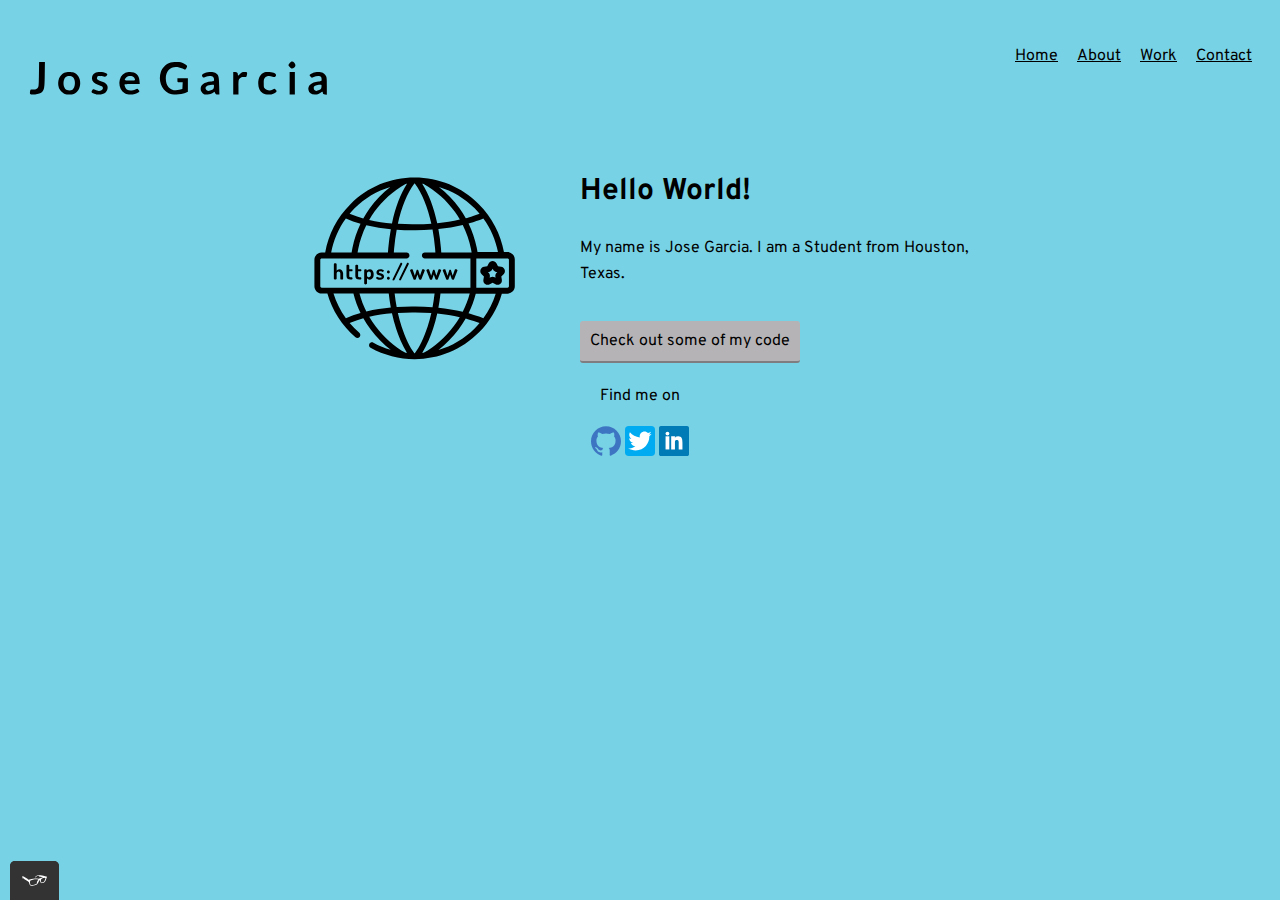
<file: index.html>
<!DOCTYPE html>
<html lang="en">
   <head>
      <meta name="viewport" content="width=device-width, initial-scale=1">
      <meta charset="UTF-8">
      <title>Portfolio</title>
      <link rel="stylesheet" type="text/css" href="https://necolas.github.io/normalize.css/8.0.1/normalize.css">
      <link href="https://fonts.googleapis.com/css2?family=Overpass:wght@400;700&amp;display=swap" rel="stylesheet">
      <link href="https://fonts.googleapis.com/css?family=Overpass:400,700" rel="stylesheet">
      <link rel="stylesheet" type="text/css" href="css/style.production.css">
   </head>
   <body>
      <header class="page-header">
         <img src="img/logo-1.svg" width="300" height="100" alt="logo" class="page-header__item">
         <nav class="main-navigation-page-header__item">
            <ul role="menubar" class="navigation-list">
               <li role="presentation">
                  <a href="index.html" role="menuitem" class="navigation-list__item navigation-list__item--active">Home</a>
               </li>
               <li role="presentation">
                  <a href="about.html" role="menuitem" class="navigation-list__item" aria-label="About Me">About</a>
               </li>
               <li role="presentation">
                  <a href="work.html" role="menuitem" class="navigation-list__item">Work</a>
               </li>
               <li role="presentation">
                  <a href="contact.html" role="menuitem" class="navigation-list__item">Contact</a>
               </li>
            </ul>
         </nav>
      </header>
      <div class="profile">
         <img src="img/domain.svg" width="200" height="200" class="profile__portrait" alt="Web Development">
         <h1>Hello World!</h1>
         <p>My name is Jose Garcia. I am a <span>Student</span> from Houston, Texas.</p>
      </div>
      <br>
      <a href="https://codepen.io/joseg-cf/pen/LYZYBzj" class="button">Check out some of my code</a>
      <footer class="page-footer">
         <p>Find me on</p>
         <!-- Github Icon -->
         <div class="social-media">
            <a href="https://github.com/JoseG-CF"><img src="img/iconfinder_Github.svg" width="30" height="30" alt="github"></a> <!-- Twitter Icon-->
            <a href="https://twitter.com/careerfoundry"><img src="img/iconfinder_twitter.svg" width="30" height="30" alt="twitter"></a> <!-- LinkedIn Icon-->
            <a href="https://www.linkedin.com/in/jose-garcia-21a3b71b9/"><img src="img/iconfinder_linkedin.svg" width="30" height="30" alt="linkedin"></a>
         </div>
      </footer>
      <script src="js/tota11y.min.js"></script>
   </body>
</html>
</file>
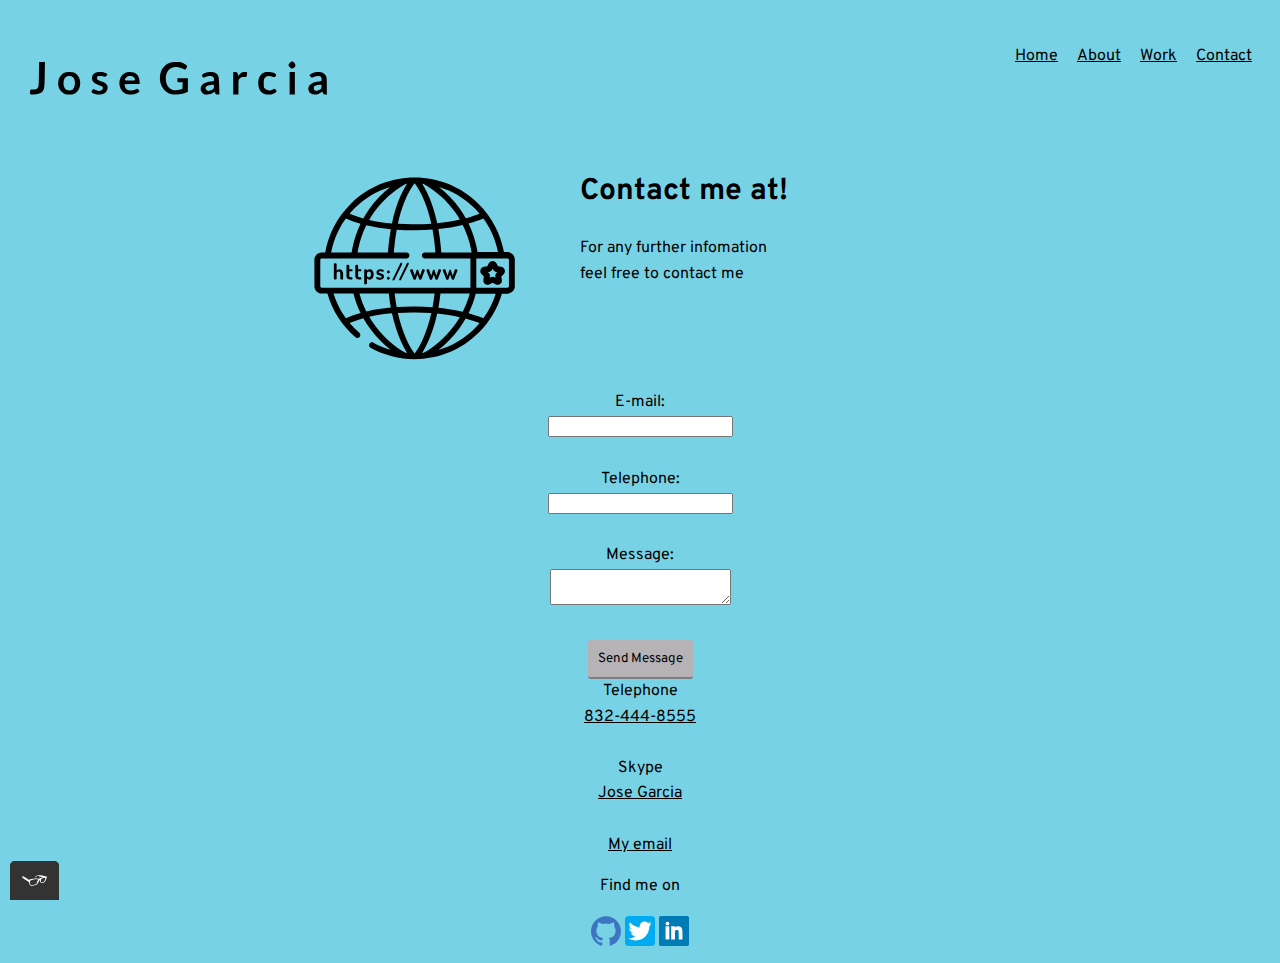
<file: contact.html>
<!DOCTYPE html>
<html lang="en">
   <head>
      <meta name="viewport" content="width=device-width, initial-scale=1">
      <meta charset="UTF-8">
      <title>Contact Jose Garcia</title>
      <link rel="stylesheet" type="text/css" href="https://necolas.github.io/normalize.css/8.0.1/normalize.css">
      <link href="https://fonts.googleapis.com/css2?family=Overpass:wght@400;700&amp;display=swap" rel="stylesheet">
      <link href="https://fonts.googleapis.com/css?family=Overpass:400,700" rel="stylesheet">
      <link rel="stylesheet" type="text/css" href="css/style.production.css">
   </head>
   <body>
      <div>
         <header class="page-header">
            <img src="img/logo-1.svg" width="300" height="100" alt="logo" class="page-header__item">
            <nav class="main-navigation-page-header__item">
               <ul role="menubar" class="navigation-list">
                  <li role="presentation">
                     <a href="index.html" role="menuitem" class="navigation-list__item">Home</a>
                  </li>
                  <li role="presentation">
                     <a href="about.html" role="menuitem" class="navigation-list__item" aria-label="About Me">About</a>
                  </li>
                  <li role="presentation">
                     <a href="work.html" role="menuitem" class="navigation-list__item">Work</a>
                  </li>
                  <li role="presentation">
                     <a href="contact.html" role="menuitem" class="navigation-list__item navigation-list__item--active">Contact</a>
                  </li>
               </ul>
            </nav>
         </header>
         <div class="profile">
            <img src="img/domain.svg" width="200" height="200" class="profile__portrait" alt="Web Development">
            <h1>Contact me at!</h1>
         </div>
         For any further infomation<br>
         feel free to contact me<br>
         <br>
         <br>
         <br>
         <br>
         <div class="contact-form">
            <form action="http://www.example.com/example.htm" method="post" id="contact-form" name="contact-form">
               <label class="standard-label" for="contact-email">E-mail: </label>
               <br>
               <input type="email" id="contact-email" required /><br><br>
               <label class="standard-label" for="contact-tel">Telephone: </label>
               <br>
               <input
                  type="tel"
                  id="contact-tel"
                  pattern="\d{3}[\-]\d{3}[\-]\d{4}"
                  /> <br><br>
               <label class="standard-label" for="contact-message">Message: </label>
               <br>
               <textarea id="contact-message" required maxlength="240"></textarea><br><br>
               <button class="contact-button" type="submit">Send Message</button>
            </form>
         </div>
         <div class="contact-info">
            Telephone <a href="tel:832-444-8555" aria-label="My phone number is 832-444-8555">832-444-8555</a><br>
            Skype <a href="live:.cid.9185719d954d2e24">Jose Garcia</a><br>
            <a href="mailto:jgapple15gg2@gmail.com">My email</a>
         </div>
         <footer class="page-footer">
            <p>Find me on</p>
            <!-- Github Icon -->
            <div class="social-media">
               <a href="https://github.com/JoseG-CF"><img src="img/iconfinder_Github.svg" width="30" height="30" alt="github"></a> <!-- Twitter Icon -->
               <a href="https://twitter.com/careerfoundry"><img src="img/iconfinder_twitter.svg" width="30" height="30" alt="twitter"></a> <!-- LinkedIn Icon-->
               <a href="https://www.linkedin.com/in/jose-garcia-21a3b71b9/"><img src="img/iconfinder_linkedin.svg" width="30" height="30" alt="linkedin"></a>
            </div>
         </footer>
      </div>
      <script src="js/tota11y.min.js"></script>
   </body>
</html>
</file>
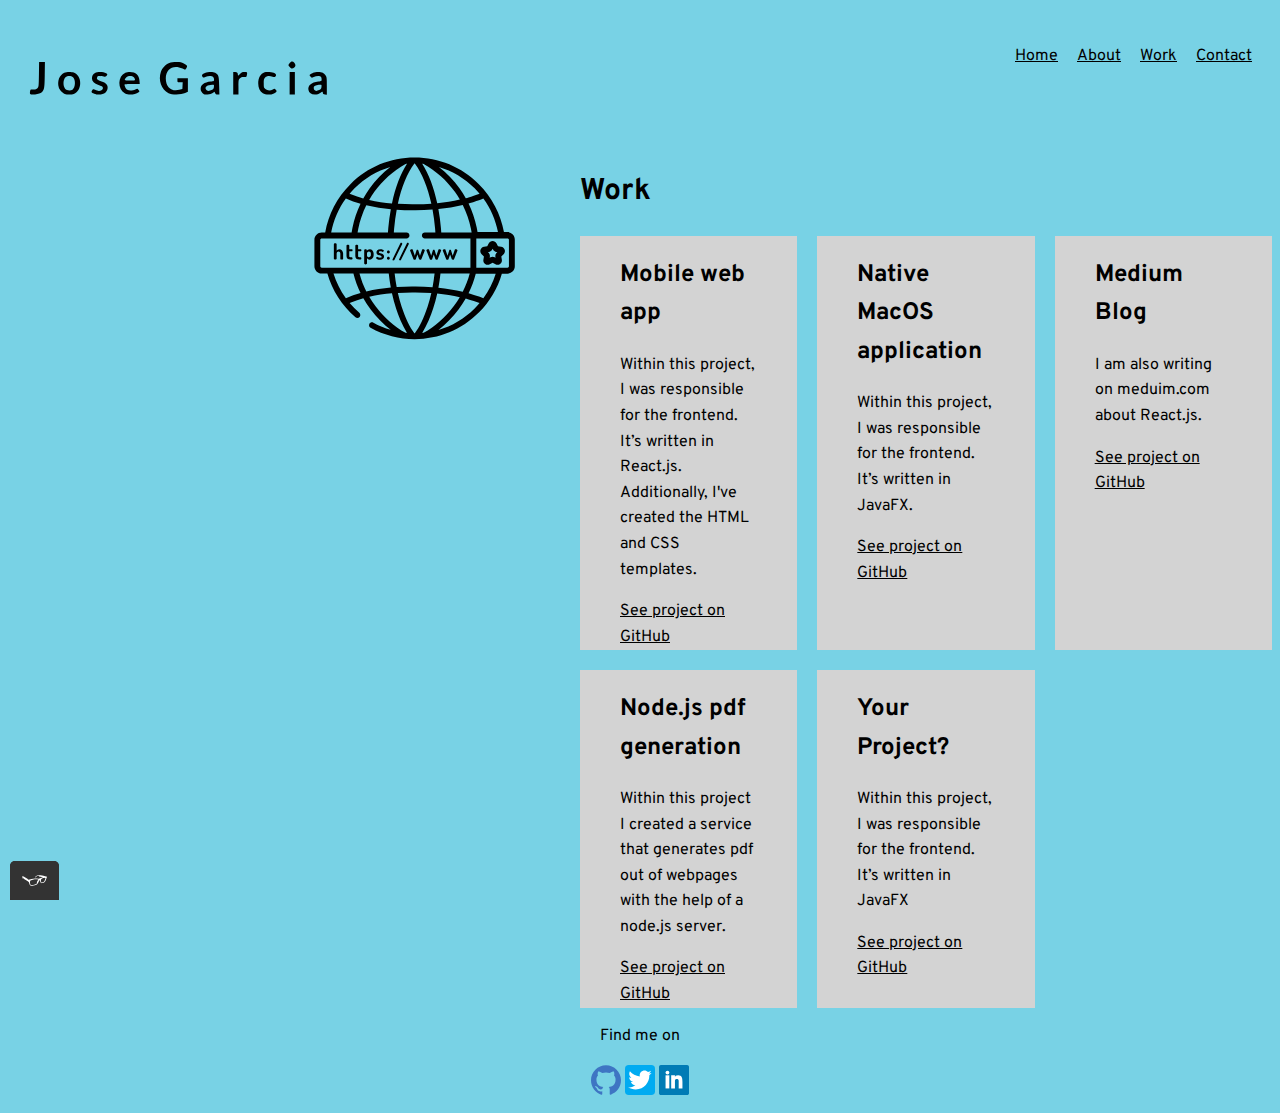
<file: work.html>
<!DOCTYPE html>
<html lang="en">
   <head>
      <meta name="viewport" content="width=device-width, initial-scale=1">
      <meta charset="UTF-8">
      <title>Work</title>
      <link rel="stylesheet" type="text/css" href="https://necolas.github.io/normalize.css/8.0.1/normalize.css">
      <link href="https://fonts.googleapis.com/css2?family=Overpass:wght@400;700&amp;display=swap" rel="stylesheet">
      <link href="https://fonts.googleapis.com/css?family=Overpass:400,700" rel="stylesheet">
      <link rel="stylesheet" type="text/css" href="css/style.production.css">
   </head>
   <body>
      <div>
         <header class="page-header">
            <img src="img/logo-1.svg" width="300" height="100" alt="logo" class="page-header__item">
            <nav class="main-navigation-page-header__item">
               <ul role="menubar" class="navigation-list">
                  <li role="presentation">
                     <a href="index.html" role="menuitem" class="navigation-list__item">Home</a>
                  </li>
                  <li role="presentation">
                     <a href="about.html" role="menuitem" class="navigation-list__item" aria-label="About Me">About</a>
                  </li>
                  <li role="presentation">
                     <a href="work.html" role="menuitem" class="navigation-list__item navigation-list__item--active">Work</a>
                  </li>
                  <li role="presentation">
                     <a href="contact.html" role="menuitem" class="navigation-list__item">Contact</a>
                  </li>
               </ul>
            </nav>
         </header>
         <div class="profile"><img src="img/domain.svg" width="200" height="200" class="profile__portrait" alt="Web Development"></div>
         <section>
            <h1>Work</h1>
            <div class="grid">
               <!-- Grid items will live here -->
               <div class="grid__item">
                  <h2>Mobile web app</h2>
                  <p>Within this project, I was responsible for the frontend. It’s written in React.js. Additionally, I've created the HTML and CSS templates.</p>
                  <a href="#">See project on GitHub</a>
               </div>
               <div class="grid__item">
                  <h2>Native MacOS application</h2>
                  <p>Within this project, I was responsible for the frontend. It’s written in JavaFX.</p>
                  <a href="#">See project on GitHub</a>
               </div>
               <div class="grid__item1">
                  <h2>Medium Blog</h2>
                  <p>I am also writing on meduim.com about React.js.</p>
                  <a href="#">See project on GitHub</a>
               </div>
               <div class="grid__item">
                  <h2>Node.js pdf generation</h2>
                  <p>Within this project I created a service that generates pdf out of webpages with the help of a node.js server.</p>
                  <a href="#">See project on GitHub</a>
               </div>
               <div class="grid__item">
                  <h2>Your Project?</h2>
                  <p>Within this project, I was responsible for the frontend. It’s written in JavaFX</p>
                  <a href="#">See project on GitHub</a>
               </div>
            </div>
         </section>
         <footer class="page-footer">
            <p>Find me on</p>
            <!-- Github Icon -->
            <div class="social-media">
               <a href="https://github.com/JoseG-CF"><img src="img/iconfinder_Github.svg" width="30" height="30" alt="github"></a> <!-- Twitter Icon-->
               <a href="https://twitter.com/careerfoundry"><img src="img/iconfinder_twitter.svg" width="30" height="30" alt="twitter"></a> <!-- LinkedIn Icon-->
               <a href="https://www.linkedin.com/in/jose-garcia-21a3b71b9/"><img src="img/iconfinder_linkedin.svg" width="30" height="30" alt="linkedin"></a>
            </div>
         </footer>
         <script src="js/tota11y.min.js"></script>
      </div>
   </body>
</html>
</file>
<file: css/style.production.css>
/*
* Prefixed by https://autoprefixer.github.io
* PostCSS: v7.0.29,
* Autoprefixer: v9.7.6
* Browsers: last 4 version
*/


/*  Colors used

Text Color (Black): #000000;
Primary Color (Light Blue): #78D2E5;
Secondary Color (Peach): #E58B78;
 */

* {
	-webkit-box-sizing: border-box;
	box-sizing: border-box;
}

.profile__portrait {
	float: left;
	width: 250px;
	margin-right: 40px;
	border-radius: 50%;
}

.page-footer {
	clear: both;
	display: -webkit-box;
	display: -ms-flexbox;
	display: flex;
	-webkit-box-orient: vertical;
	-webkit-box-direction: normal;
	-ms-flex-direction: column;
	flex-direction: column;
	text-align: center;
}

.page-header {
	display: -webkit-box;
	display: -ms-flexbox;
	display: flex;
	width: 100%;
	padding: 20px;
}

.page-header__item {
	display: -webkit-box;
	display: -webkit-flex;
	display: -ms-flexbox;
	display: flex;
}

.main-navigation-page-header__item {
	float: right;
}

.page-header__item:last-child {
	-webkit-box-flex: 1;
	-ms-flex-positive: 1;
	flex-grow: 1;
	text-align: right;
}

.profile {
	max-width: 700px;
	margin: 0 auto;
}

.navigation-list {
	list-style-type: none;
}

.navigation-list li {
	display: inline-block;
	margin-left: 15px;
}

.grid {
	display: -ms-grid;
	display: grid;
	-ms-grid-columns: 1fr 20px 1fr 20px 1fr;
	grid-template-columns: 1fr 1fr 1fr;
	grid-gap: 20px;
}

.grid__item {
	background-color: lightgray;
	padding-left: 40px;
	padding-right: 40px;
}

.grid__item1 {
	background-color: lightgray;
	padding-left: 40px;
	padding-right: 40px;
}

body {
	background-color: #78D2E5;
}

body {
	font-family: 'Overpass', sans-serif;
	font-weight: 400;
	font-size: 16px;
	line-height: 1.6;
}

h1 {
	font-size: 30px;
	font-weight: 700;
}

h2 {
	font-size: 24px;
	font-weight: 700;
}

h3 {
	font-size: 18px;
	font-weight: 700;
}

a {
	color: #000000;
}

a:visited {
	color: #0E020E;
}

a:hover,
a:focus {
	text-decoration: none;
}

a:active {
	color: #000000;
}

.button,
button {
	border: none;
	font-family: 'Overpass';
	background-color: #B6B3B6;
	color: black;
	text-decoration: none;
	padding: 10px;
	border-radius: 3px;
	border-bottom: 2px solid rgba(0, 0, 0, 0.3);
	-webkit-transition-duration: 0.5s;
	-o-transition-duration: 0.5s;
	transition-duration: 0.5s;
	-webkit-transition-property: opacity;
	-o-transition-property: opacity;
	transition-property: opacity;
}

button:hover,
button:focus,
.button:hover,
.button:focus,
.button1:hover,
.button1:focus {
	cursor: pointer;
	opacity: 0.5;
}

.button1 {
	border: none;
	font-family: 'Overpass';
	background-color: #B6B3B6;
	color: black;
	text-decoration: none;
	display: flex;
	justify-content: center;
	text-align: center;
	padding: 10px;
	border-radius: 3px;
	border-bottom: 2px solid rgba(0, 0, 0, 0.3);
	-webkit-transition-duration: 0.5s;
	-o-transition-duration: 0.5s;
	transition-duration: 0.5s;
	-webkit-transition-property: opacity;
	-o-transition-property: opacity;
	transition-property: opacity;
}

.main-navigation-page-header__item {
	flex-grow: 1;
	text-align: right;
}

.contact-form {
	text-align: center;
}

.contact-info {
	clear: both;
	display: -webkit-box;
	display: -ms-flexbox;
	display: flex;
	-webkit-box-orient: vertical;
	-webkit-box-direction: normal;
	-ms-flex-direction: column;
	flex-direction: column;
	text-align: center;
}

@media all and (max-width: 500px) {
	.grid {
		-ms-grid-columns: 1fr;
		grid-template-columns: 1fr;
	}
}

@media all and (min-width: 500px) and (max-width: 750px) {
	.grid {
		-ms-grid-columns: 1fr 20px 1fr;
		grid-template-columns: 1fr 1fr;
	}
}

@media all and (max-width: 750px) {
	.grid {
		grid-gap: 10px;
	}
	.grid__item:last-child {
		grid-column: auto / auto;
		grid-row: auto / auto;
	}
	h1 {
		font-size: 22px;
	}
}

@-webkit-keyframes color-change {
	0% {
		fill: var(color-change-0);
	}
	50% {
		fill: var(color-change-50);
	}
	100% {
		fill: var(color-change-100);
	}
}

@keyframes color-change {
	0% {
		fill: #000000;
	}
	50% {
		fill: #33d646;
	}
	100% {
		fill: #d6ff00;
	}
}

.right-big-tree {
	-webkit-animation-duration: 4s;
	animation-duration: 4s;
	-webkit-animation-name: color-change;
	animation-name: color-change;
	-webkit-animation-iteration-count: infinite;
	animation-iteration-count: infinite;
	-webkit-animation-direction: alternate;
	animation-direction: alternate;
	-webkit-animation-timing-function: linear;
	animation-timing-function: linear;
}

@keyframes color-change {
	0% {
		fill: #000000;
	}
	50% {
		fill: #33d646;
	}
	100% {
		fill: #d6ff00;
	}
}

.left-big-tree {
	-webkit-animation-duration: 4s;
	animation-duration: 4s;
	-webkit-animation-name: color-change;
	animation-name: color-change;
	-webkit-animation-iteration-count: infinite;
	animation-iteration-count: infinite;
	-webkit-animation-direction: alternate;
	animation-direction: alternate;
	-webkit-animation-timing-function: linear;
	animation-timing-function: linear;
}
</file>
